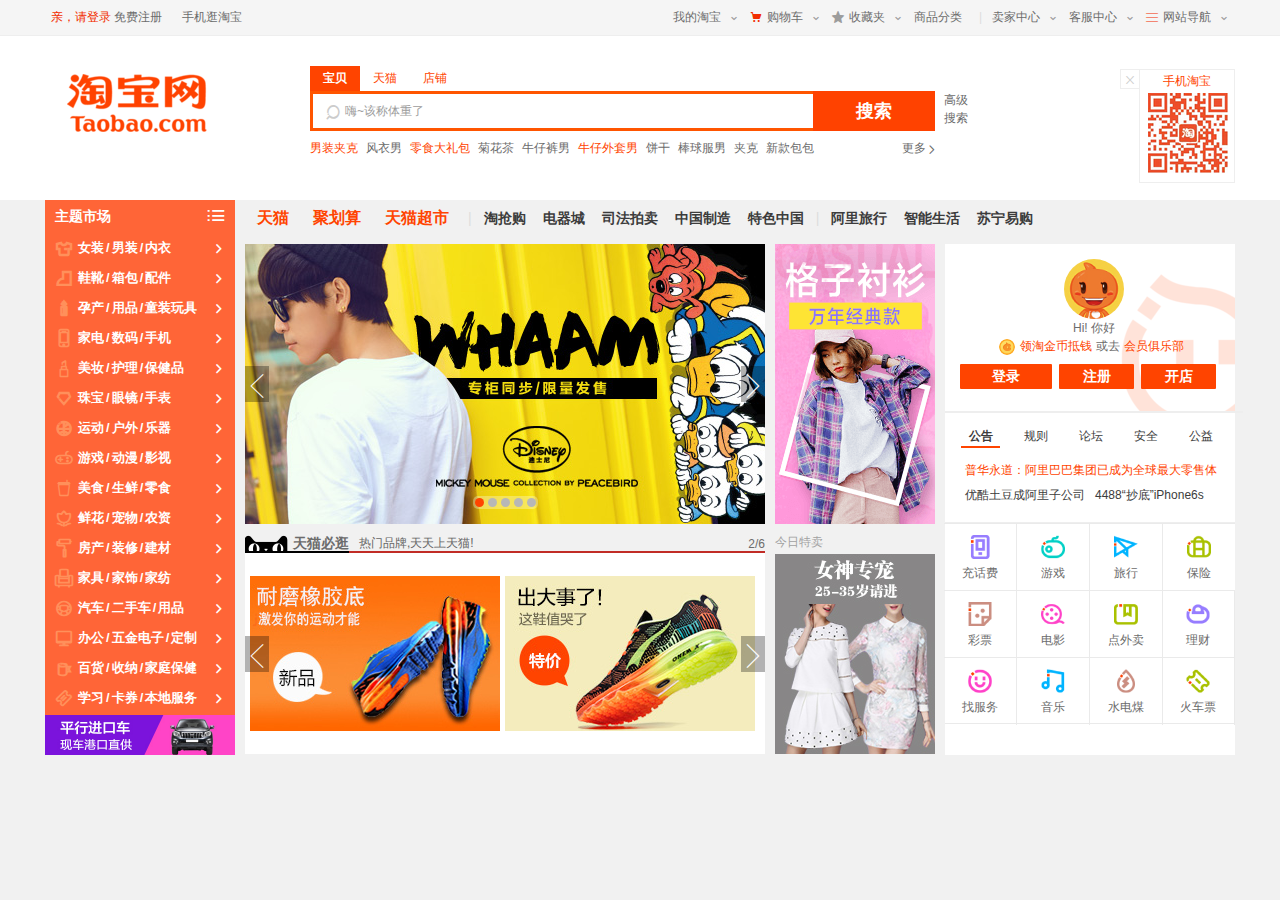
<file: doc/淘宝新版/index.html>
<!DOCTYPE html PUBLIC "-//W3C//DTD XHTML 1.0 Transitional//EN" "http://www.w3.org/TR/xhtml1/DTD/xhtml1-transitional.dtd">
<html xmlns="http://www.w3.org/1999/xhtml">
<head>
<meta http-equiv="Content-Type" content="text/html; charset=utf-8" />
<title>淘宝网 - 淘！我喜欢</title>
<link rel="shortcut icon" href="favicon.ico" /> 
<link rel="stylesheet" type="text/css" href="css/global.css"/>
</head>

<body>
<!--站点导航 开始-->
<div class="site-nav">
	<div class="site-nav-bd">
    	<ul class="site-nav-bd-l">
        	<li>
            	<a href="#" class="h">亲，请登录</a>
            	<a href="#">免费注册</a>
            </li>
            <li><a href="#">手机逛淘宝</a></li>
        </ul>
        <ul class="site-nav-bd-r">
        	<li>
            	<a href="#">
                    <span>我的淘宝</span>
                </a>
                <s>&#xe608;</s>
            </li>
            <li>
            	<a href="#">
                	<i class="h">&#xe61e;</i>
                    <span>购物车</span>
                </a>
                <s>&#xe608;</s>
            </li>
            <li>
            	<a href="#">
                	<i>&#xe60c;</i>
                    <span>收藏夹</span>
                </a>
                <s>&#xe608;</s>
            </li>
            <li><a href="#">商品分类</a></li>
            <li class="line">|</li>
            <li>
            	<a href="#">
                    <span>卖家中心</span>
                </a>
                <s>&#xe608;</s>
            </li>
            <li>
            	<a href="#">
                    <span>客服中心</span>
                </a>
                <s>&#xe608;</s>
            </li>
            <li>
            	<a href="#">
                	<i class="h">&#xe605;</i>
                    <span>网站导航</span>
                </a>
                <s>&#xe608;</s>
            </li>
        </ul>
    </div>
</div>
<!--站点导航 结束-->
<div class="top-wrap">
	<div class="top">
		<div class="logo">
	    	<h1>
	        	<a href="#" title="淘宝网">淘宝网</a>
	        </h1>
	    </div>
	    <div class="search">
	    	<div class="search-hd">
	        	<ul>
	            	<li class="current">宝贝</li>
	            	<li>天猫</li>
	            	<li>店铺</li>
	            </ul>
	        </div>
	        <div class="search-bd">
	        	<div class="search-box">
	        		<div class="search-box-l">
	        			<div>
	        				<input type="text" id="txt" />
	        				<i>&#xe61f;</i>
	        				<label for="txt">嗨~该称体重了</label>
	        			</div>
	        		</div>
	        		<div class="search-box-r">
	        			<button>搜索</button>
	        		</div>
	        	</div>
				<div class="search-tips">
					<a href="#">高级<br>搜索</a>
				</div>
	        </div>
	        <div class="search-ft">
	        	<a href="#" class="h">男装夹克</a>
	        	<a href="#">风衣男</a>
	        	<a href="#" class="h">零食大礼包</a>
	        	<a href="#">菊花茶</a>
	        	<a href="#">牛仔裤男</a>
	        	<a href="#" class="h">牛仔外套男</a>
	        	<a href="#">饼干</a>
	        	<a href="#">棒球服男</a>
	        	<a href="#">夹克</a>
	        	<a href="#">新款包包</a>
				<a href="#" class="more"><span>更多</span><i>&#xe61d;</i></a>
	        </div>
	    </div>
	    <div class="code">
	    	<p><a href="#" class="h">手机淘宝</a></p>
	        <img src="images/erweima.png" />
	        <i>&#xe61b;</i>
	    </div>
	</div>	
</div>
<!-- 主体部分开始 -->
<div class="container">
	<div class="service">
		<div class="service-hd">
			<a href="#">
				<h3>主题市场</h3>
				<i>&#xe601;</i>
			</a>
		</div>
		<ul class="service-bd">
			<li>
				<i class="icon">&#xe612;</i>
				<span><a href="#">女装</a><em>/</em><a href="#">男装</a><em>/</em><a href="#">内衣</a></span>
				<i class="arrow">&#xe61d;</i>
			</li>
			<li>
				<i class="icon">&#xe613;</i>
				<span><a href="#">鞋靴</a><em>/</em><a href="#">箱包</a><em>/</em><a href="#">配件</a></span>
				<i class="arrow">&#xe61d;</i>
			</li>
			<li>
				<i class="icon">&#xe602;</i>
				<span><a href="#">孕产</a><em>/</em><a href="#">用品</a><em>/</em><a href="#">童装玩具</a></span>
				<i class="arrow">&#xe61d;</i>
			</li>
			<li>
				<i class="icon">&#xe60a;</i>
				<span><a href="#">家电</a><em>/</em><a href="#">数码</a><em>/</em><a href="#">手机</a></span>
				<i class="arrow">&#xe61d;</i>
			</li>
			<li>
				<i class="icon">&#xe60e;</i>
				<span><a href="#">美妆</a><em>/</em><a href="#">护理</a><em>/</em><a href="#">保健品</a></span>
				<i class="arrow">&#xe61d;</i>
			</li>
			<li>
				<i class="icon">&#xe615;</i>
				<span><a href="#">珠宝</a><em>/</em><a href="#">眼镜</a><em>/</em><a href="#">手表</a></span>
				<i class="arrow">&#xe61d;</i>
			</li>
			<li>
				<i class="icon">&#xe614;</i>
				<span><a href="#">运动</a><em>/</em><a href="#">户外</a><em>/</em><a href="#">乐器</a></span>
				<i class="arrow">&#xe61d;</i>
			</li>
			<li>
				<i class="icon">&#xe609;</i>
				<span><a href="#">游戏</a><em>/</em><a href="#">动漫</a><em>/</em><a href="#">影视</a></span>
				<i class="arrow">&#xe61d;</i>
			</li>
			<li>
				<i class="icon">&#xe60b;</i>
				<span><a href="#">美食</a><em>/</em><a href="#">生鲜</a><em>/</em><a href="#">零食</a></span>
				<i class="arrow">&#xe61d;</i>
			</li>
			<li>
				<i class="icon">&#xe610;</i>
				<span><a href="#">鲜花</a><em>/</em><a href="#">宠物</a><em>/</em><a href="#">农资</a></span>
				<i class="arrow">&#xe61d;</i>
			</li>
			<li>
				<i class="icon">&#xe60d;</i>
				<span><a href="#">房产</a><em>/</em><a href="#">装修</a><em>/</em><a href="#">建材</a></span>
				<i class="arrow">&#xe61d;</i>
			</li>
			<li>
				<i class="icon">&#xe603;</i>
				<span><a href="#">家具</a><em>/</em><a href="#">家饰</a><em>/</em><a href="#">家纺</a></span>
				<i class="arrow">&#xe61d;</i>
			</li>
			<li>
				<i class="icon">&#xe606;</i>
				<span><a href="#">汽车</a><em>/</em><a href="#">二手车</a><em>/</em><a href="#">用品</a></span>
				<i class="arrow">&#xe61d;</i>
			</li>
			<li>
				<i class="icon">&#xe607;</i>
				<span><a href="#">办公</a><em>/</em><a href="#">五金电子</a><em>/</em><a href="#">定制</a></span>
				<i class="arrow">&#xe61d;</i>
			</li>
			<li>
				<i class="icon">&#xe616;</i>
				<span><a href="#">百货</a><em>/</em><a href="#">收纳</a><em>/</em><a href="#">家庭保健</a></span>
				<i class="arrow">&#xe61d;</i>
			</li>
			<li>
				<i class="icon">&#xe617;</i>
				<span><a href="#">学习</a><em>/</em><a href="#">卡券</a><em>/</em><a href="#">本地服务</a></span>
				<i class="arrow">&#xe61d;</i>
			</li>
		</ul>
		<div class="service-ft">
			<img src="images/service.jpg" height="80" width="380" alt="" />
		</div>
	</div>
	<div class="screen">
		<div class="nav">
			<ul class="nav-hd">
				<li><a href="#">天猫</a></li>
				<li><a href="#">聚划算</a></li>
				<li><a href="#">天猫超市</a></li>
			</ul>
			<ul class="nav-bd">
				<li class="pipe">|</li>
				<li><a href="#">淘抢购</a></li>
				<li><a href="#">电器城</a></li>
				<li><a href="#">司法拍卖</a></li>
				<li><a href="#">中国制造</a></li>
				<li><a href="#">特色中国</a></li>
			</ul>
			<ul class="nav-bd">
				<li class="pipe">|</li>
				<li><a href="#">阿里旅行</a></li>
				<li><a href="#">智能生活</a></li>
				<li><a href="#">苏宁易购</a></li>
			</ul>
		</div>
		<div class="screen-bd">
			<div class="screen-bd-l">
				<div class="banner">
                	<a href="#"><img src="images/banner.jpg" /></a>
                    <i class="left">&#xe623;</i>
                    <i class="right">&#xe622;</i>
                    <ul>
                    	<li class="current"></li>
                    	<li></li>
                    	<li></li>
                    	<li></li>
                    	<li></li>
                    </ul>
                </div>
                <div class="tmall">
                	<div class="tmall-hd">
                		<span>天猫必逛</span>
                		<em>热门品牌,天天上天猫!</em>
                		<strong><i>2</i>/6</strong>
                	</div>
                	<div class="tmall-bd">
                		<a href="#"><img src="images/tmall1.jpg" height="155" width="250" alt="" /></a>
                		<a href="#"><img src="images/tmall2.jpg" height="155" width="250" alt="" /></a>
	                	<i class="left">&#xe623;</i>
                    	<i class="right">&#xe622;</i>
                	</div>
                </div>
			</div>
			<div class="screen-bd-c">
				<div class="adv1">
					<a href="#">
						<img src="images/adv1.png" height="280" width="160" alt="" />
					</a>
				</div>
				<div class="adv2">
					<h5>今日特卖</h5>
					<div>
						<a href="#">
							<img src="images/adv2.jpg" height="200" width="160" alt="" />
						</a>
					</div>
				</div>
			</div>
			<div class="screen-bd-r">
				<div class="member">
					<div class="member-bd">
						<a href="#">
							<img src="images/head.jpg" height="80" width="80" alt="" />
						</a>
						<span class="hi">Hi! 你好</span>
						<p>
							<a href="#" class="h">
								<img src="images/coin.png" height="16" width="16" alt="" />
								<span>领淘金币抵钱</span>
							</a>
							<span>或去</span>
							<a href="#" class="h">会员俱乐部</a>
						</p>
					</div>
					<div class="member-ft">
						<a href="#" class="btn-login">登录</a>
						<a href="#" class="btn-reg">注册</a>
						<a href="#" class="btn-reg">开店</a>
					</div>
				</div>
				<div class="notice">
					<div class="notice-hd">
						<ul>
							<li class="current"><a href="#">公告</a></li>
						</ul>
						<ul>
							<li><a href="#">规则</a></li>
						</ul>
						<ul>
							<li><a href="#">论坛</a></li>
						</ul>
						<ul>
							<li><a href="#">安全</a></li>
						</ul>
						<ul>
							<li><a href="#">公益</a></li>
						</ul>
					</div>
					<div class="notice-bd">
						<ul>
							<li class="first"><a href="#" class="h">普华永道：阿里巴巴集团已成为全球最大零售体</a></li>
							<li><a href="#">优酷土豆成阿里子公司</a></li>
							<li><a href="#">4488“抄底”iPhone6s</a></li>
						</ul>
					</div>
				</div>
				<div class="conve">
					<ul>
						<li class="noborder-l">
							<a href="#">
								<img src="images/conve1.jpg"  />
								<p>充话费</p>
							</a>
						</li>
						<li>
							<a href="#">
								<img src="images/conve2.jpg"  />
								<p>游戏</p>
							</a>
						</li>
						<li>
							<a href="#">
								<img src="images/conve3.jpg"  />
								<p>旅行</p>
							</a>
						</li>
						<li class="noborder-r">
							<a href="#">
								<img src="images/conve4.jpg"  />
								<p>保险</p>
							</a>
						</li>
						<li class="noborder-l">
							<a href="#">
								<img src="images/conve5.jpg"  />
								<p>彩票</p>
							</a>
						</li>
						<li>
							<a href="#">
								<img src="images/conve6.jpg"  />
								<p>电影</p>
							</a>
						</li>
						<li>
							<a href="#">
								<img src="images/conve7.jpg"  />
								<p>点外卖</p>
							</a>
						</li>
						<li class="noborder-l">
							<a href="#">
								<img src="images/conve8.jpg"  />
								<p>理财</p>
							</a>
						</li>
						<li class="noborder-l">
							<a href="#">
								<img src="images/conve9.jpg"  />
								<p>找服务</p>
							</a>
						</li>
						<li>
							<a href="#">
								<img src="images/conve10.jpg"  />
								<p>音乐</p>
							</a>
						</li>
						<li>
							<a href="#">
								<img src="images/conve11.jpg"  />
								<p>水电煤</p>
							</a>
						</li>
						<li class="noborder-l">
							<a href="#">
								<img src="images/conve12.jpg"  />
								<p>火车票</p>
							</a>
						</li>
					</ul>
				</div>
			</div>
		</div>
	</div>
</div>
</body>
</html>
</file>
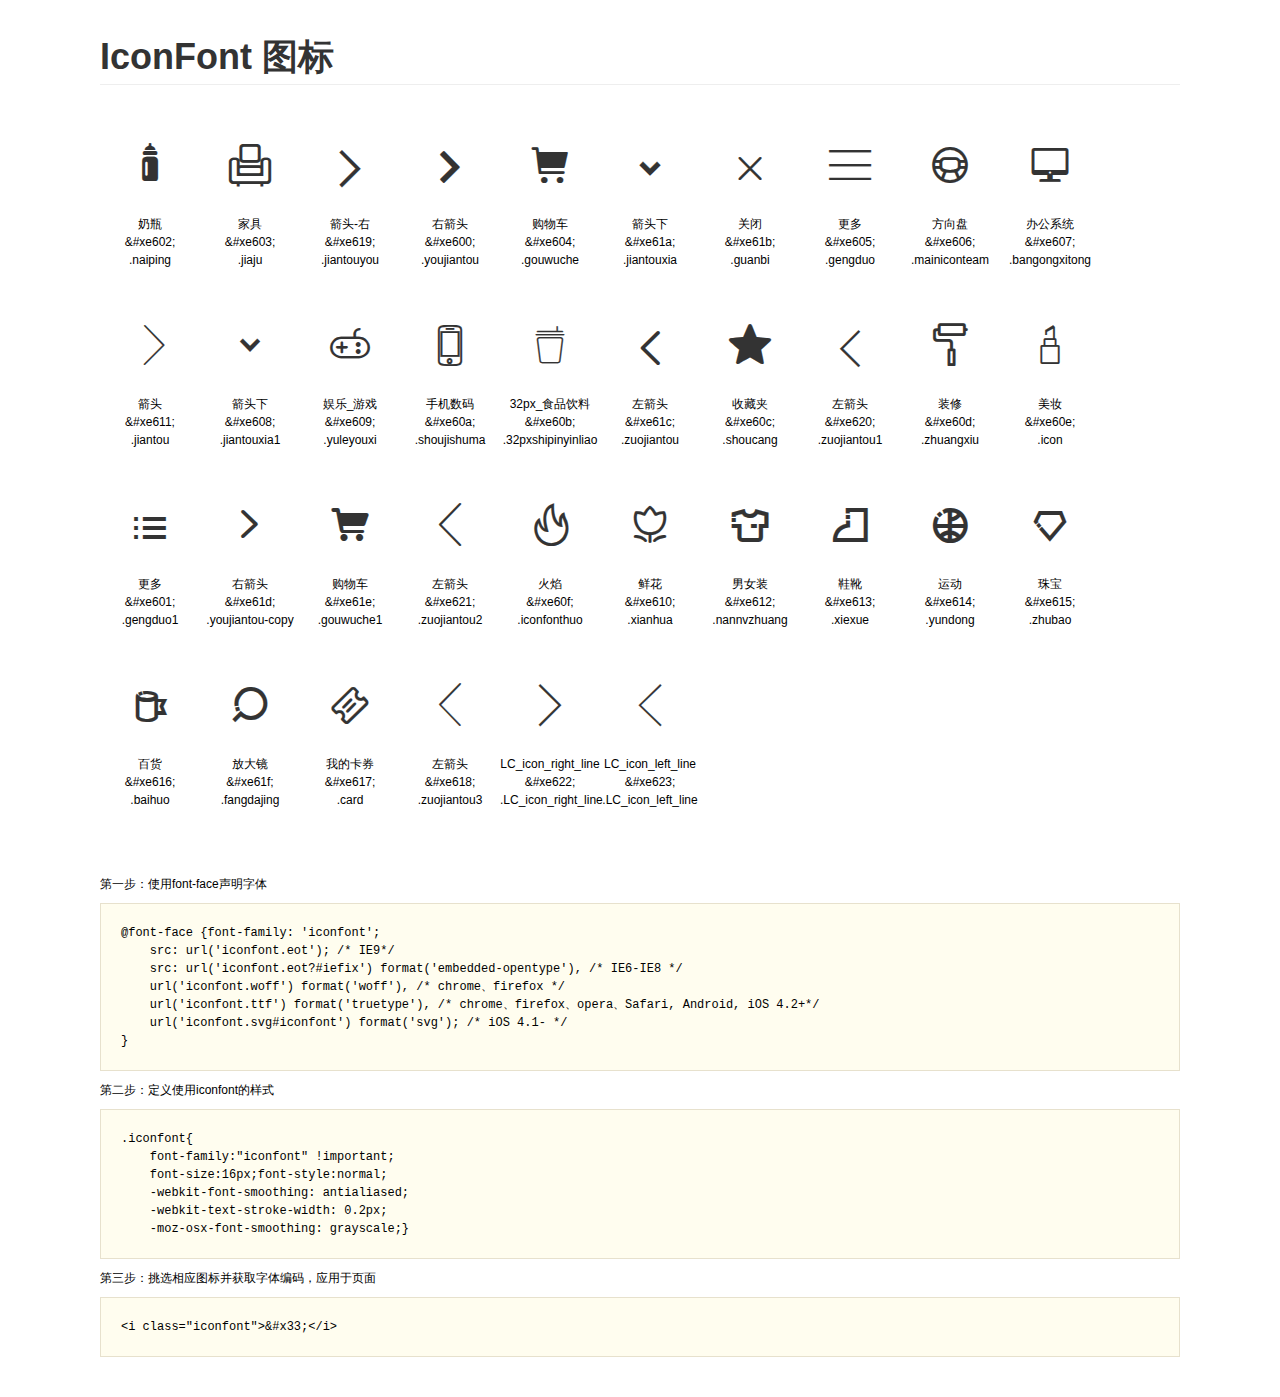
<file: iconfont/demo.html>
<!DOCTYPE html>
<html>
<head>
    <meta charset="utf-8"/>
    <title>IconFont</title>
    <link rel="stylesheet" href="demo.css">
    <link rel="stylesheet" href="iconfont.css">
</head>
<body>
    <div class="main">
        <h1>IconFont 图标</h1>
        <ul class="icon_lists clear">
            
                <li>
                <i class="icon iconfont">&#xe602;</i>
                    <div class="name">奶瓶</div>
                    <div class="code">&amp;#xe602;</div>
                    <div class="fontclass">.naiping</div>
                </li>
            
                <li>
                <i class="icon iconfont">&#xe603;</i>
                    <div class="name">家具</div>
                    <div class="code">&amp;#xe603;</div>
                    <div class="fontclass">.jiaju</div>
                </li>
            
                <li>
                <i class="icon iconfont">&#xe619;</i>
                    <div class="name">箭头-右</div>
                    <div class="code">&amp;#xe619;</div>
                    <div class="fontclass">.jiantouyou</div>
                </li>
            
                <li>
                <i class="icon iconfont">&#xe600;</i>
                    <div class="name">右箭头</div>
                    <div class="code">&amp;#xe600;</div>
                    <div class="fontclass">.youjiantou</div>
                </li>
            
                <li>
                <i class="icon iconfont">&#xe604;</i>
                    <div class="name">购物车</div>
                    <div class="code">&amp;#xe604;</div>
                    <div class="fontclass">.gouwuche</div>
                </li>
            
                <li>
                <i class="icon iconfont">&#xe61a;</i>
                    <div class="name">箭头下</div>
                    <div class="code">&amp;#xe61a;</div>
                    <div class="fontclass">.jiantouxia</div>
                </li>
            
                <li>
                <i class="icon iconfont">&#xe61b;</i>
                    <div class="name">关闭</div>
                    <div class="code">&amp;#xe61b;</div>
                    <div class="fontclass">.guanbi</div>
                </li>
            
                <li>
                <i class="icon iconfont">&#xe605;</i>
                    <div class="name">更多</div>
                    <div class="code">&amp;#xe605;</div>
                    <div class="fontclass">.gengduo</div>
                </li>
            
                <li>
                <i class="icon iconfont">&#xe606;</i>
                    <div class="name">方向盘</div>
                    <div class="code">&amp;#xe606;</div>
                    <div class="fontclass">.mainiconteam</div>
                </li>
            
                <li>
                <i class="icon iconfont">&#xe607;</i>
                    <div class="name">办公系统</div>
                    <div class="code">&amp;#xe607;</div>
                    <div class="fontclass">.bangongxitong</div>
                </li>
            
                <li>
                <i class="icon iconfont">&#xe611;</i>
                    <div class="name">箭头</div>
                    <div class="code">&amp;#xe611;</div>
                    <div class="fontclass">.jiantou</div>
                </li>
            
                <li>
                <i class="icon iconfont">&#xe608;</i>
                    <div class="name">箭头下</div>
                    <div class="code">&amp;#xe608;</div>
                    <div class="fontclass">.jiantouxia1</div>
                </li>
            
                <li>
                <i class="icon iconfont">&#xe609;</i>
                    <div class="name">娱乐_游戏</div>
                    <div class="code">&amp;#xe609;</div>
                    <div class="fontclass">.yuleyouxi</div>
                </li>
            
                <li>
                <i class="icon iconfont">&#xe60a;</i>
                    <div class="name">手机数码</div>
                    <div class="code">&amp;#xe60a;</div>
                    <div class="fontclass">.shoujishuma</div>
                </li>
            
                <li>
                <i class="icon iconfont">&#xe60b;</i>
                    <div class="name">32px_食品饮料</div>
                    <div class="code">&amp;#xe60b;</div>
                    <div class="fontclass">.32pxshipinyinliao</div>
                </li>
            
                <li>
                <i class="icon iconfont">&#xe61c;</i>
                    <div class="name">左箭头</div>
                    <div class="code">&amp;#xe61c;</div>
                    <div class="fontclass">.zuojiantou</div>
                </li>
            
                <li>
                <i class="icon iconfont">&#xe60c;</i>
                    <div class="name">收藏夹</div>
                    <div class="code">&amp;#xe60c;</div>
                    <div class="fontclass">.shoucang</div>
                </li>
            
                <li>
                <i class="icon iconfont">&#xe620;</i>
                    <div class="name">左箭头</div>
                    <div class="code">&amp;#xe620;</div>
                    <div class="fontclass">.zuojiantou1</div>
                </li>
            
                <li>
                <i class="icon iconfont">&#xe60d;</i>
                    <div class="name">装修</div>
                    <div class="code">&amp;#xe60d;</div>
                    <div class="fontclass">.zhuangxiu</div>
                </li>
            
                <li>
                <i class="icon iconfont">&#xe60e;</i>
                    <div class="name">美妆</div>
                    <div class="code">&amp;#xe60e;</div>
                    <div class="fontclass">.icon</div>
                </li>
            
                <li>
                <i class="icon iconfont">&#xe601;</i>
                    <div class="name">更多</div>
                    <div class="code">&amp;#xe601;</div>
                    <div class="fontclass">.gengduo1</div>
                </li>
            
                <li>
                <i class="icon iconfont">&#xe61d;</i>
                    <div class="name">右箭头</div>
                    <div class="code">&amp;#xe61d;</div>
                    <div class="fontclass">.youjiantou-copy</div>
                </li>
            
                <li>
                <i class="icon iconfont">&#xe61e;</i>
                    <div class="name">购物车</div>
                    <div class="code">&amp;#xe61e;</div>
                    <div class="fontclass">.gouwuche1</div>
                </li>
            
                <li>
                <i class="icon iconfont">&#xe621;</i>
                    <div class="name">左箭头</div>
                    <div class="code">&amp;#xe621;</div>
                    <div class="fontclass">.zuojiantou2</div>
                </li>
            
                <li>
                <i class="icon iconfont">&#xe60f;</i>
                    <div class="name">火焰</div>
                    <div class="code">&amp;#xe60f;</div>
                    <div class="fontclass">.iconfonthuo</div>
                </li>
            
                <li>
                <i class="icon iconfont">&#xe610;</i>
                    <div class="name">鲜花</div>
                    <div class="code">&amp;#xe610;</div>
                    <div class="fontclass">.xianhua</div>
                </li>
            
                <li>
                <i class="icon iconfont">&#xe612;</i>
                    <div class="name">男女装</div>
                    <div class="code">&amp;#xe612;</div>
                    <div class="fontclass">.nannvzhuang</div>
                </li>
            
                <li>
                <i class="icon iconfont">&#xe613;</i>
                    <div class="name">鞋靴</div>
                    <div class="code">&amp;#xe613;</div>
                    <div class="fontclass">.xiexue</div>
                </li>
            
                <li>
                <i class="icon iconfont">&#xe614;</i>
                    <div class="name">运动</div>
                    <div class="code">&amp;#xe614;</div>
                    <div class="fontclass">.yundong</div>
                </li>
            
                <li>
                <i class="icon iconfont">&#xe615;</i>
                    <div class="name">珠宝</div>
                    <div class="code">&amp;#xe615;</div>
                    <div class="fontclass">.zhubao</div>
                </li>
            
                <li>
                <i class="icon iconfont">&#xe616;</i>
                    <div class="name">百货</div>
                    <div class="code">&amp;#xe616;</div>
                    <div class="fontclass">.baihuo</div>
                </li>
            
                <li>
                <i class="icon iconfont">&#xe61f;</i>
                    <div class="name">放大镜</div>
                    <div class="code">&amp;#xe61f;</div>
                    <div class="fontclass">.fangdajing</div>
                </li>
            
                <li>
                <i class="icon iconfont">&#xe617;</i>
                    <div class="name">我的卡券</div>
                    <div class="code">&amp;#xe617;</div>
                    <div class="fontclass">.card</div>
                </li>
            
                <li>
                <i class="icon iconfont">&#xe618;</i>
                    <div class="name">左箭头</div>
                    <div class="code">&amp;#xe618;</div>
                    <div class="fontclass">.zuojiantou3</div>
                </li>
            
                <li>
                <i class="icon iconfont">&#xe622;</i>
                    <div class="name">LC_icon_right_line</div>
                    <div class="code">&amp;#xe622;</div>
                    <div class="fontclass">.LC_icon_right_line</div>
                </li>
            
                <li>
                <i class="icon iconfont">&#xe623;</i>
                    <div class="name">LC_icon_left_line</div>
                    <div class="code">&amp;#xe623;</div>
                    <div class="fontclass">.LC_icon_left_line</div>
                </li>
            
        </ul>


        <div class="helps">
            第一步：使用font-face声明字体
            <pre>
@font-face {font-family: 'iconfont';
    src: url('iconfont.eot'); /* IE9*/
    src: url('iconfont.eot?#iefix') format('embedded-opentype'), /* IE6-IE8 */
    url('iconfont.woff') format('woff'), /* chrome、firefox */
    url('iconfont.ttf') format('truetype'), /* chrome、firefox、opera、Safari, Android, iOS 4.2+*/
    url('iconfont.svg#iconfont') format('svg'); /* iOS 4.1- */
}
</pre>
第二步：定义使用iconfont的样式
            <pre>
.iconfont{
    font-family:"iconfont" !important;
    font-size:16px;font-style:normal;
    -webkit-font-smoothing: antialiased;
    -webkit-text-stroke-width: 0.2px;
    -moz-osx-font-smoothing: grayscale;}
</pre>
第三步：挑选相应图标并获取字体编码，应用于页面
<pre>
&lt;i class="iconfont"&gt;&amp;#x33;&lt;/i&gt;
</pre>
        </div>

    </div>
</body>
</html>
</file>
<file: doc/淘宝新版/css/global.css>
﻿body, h1, h2, h3, h4, h5, h6, hr, p, blockquote, dl, dt, dd, ul, ol, li, pre, form, fieldset, legend, button, input, textarea, th, td { margin:0; padding:0; } 
body, button, input, select, textarea { font:12px/1.5 tahoma, arial, \5b8b\4f53;color:#6C6C6C; }
body{background-color: #f1f1f1;} 
h1, h2, h3, h4, h5, h6{ font-size:100%; } 
address, cite, dfn, em, var { font-style:normal; } 
code, kbd, pre, samp { font-family:couriernew, courier, monospace; } 
small{ font-size:12px; } 
ul, ol { list-style:none; } 
a { text-decoration:none; color:#6C6C6C;} 
a:hover {color:#f40; } 
sup { vertical-align:text-top; } 
sub{ vertical-align:text-bottom; } 
legend { color:#000; } 
fieldset, img { border:0; } 
button, input, select, textarea { font-size:100%; outline:none;/*去除谷歌浏览器点击边框*/ } 
table { border-collapse:collapse; border-spacing:0; } 
i,s{
	font-style:normal;
	text-decoration:none;
}

.clearfix:after{content:".";display:block;height:0;visibility:hidden;clear:both;}
.clearfix{zoom:1;}
/*公共类  淘宝色*/
.h{
	color:#f40 !important;
}
/*定义字体*/
@font-face {font-family: 'taobao';
    src: url('../fonts/iconfont.eot'); /* IE9*/
    src: url('../fonts/iconfont.eot?#iefix') format('embedded-opentype'), /* IE6-IE8 */
    url('../fonts/iconfont.woff') format('woff'), /* chrome、firefox */
    url('../fonts/iconfont.ttf') format('truetype'), /* chrome、firefox、opera、Safari, Android, iOS 4.2+*/
    url('../fonts/iconfont.svg#iconfont') format('svg'); /* iOS 4.1- */
}
/*站点导航*/
.site-nav{
	width:100%;
	height:35px;
	background:#f5f5f5;
	border-bottom:1px solid #eee;
}
.site-nav-bd{
	width:1190px;
	height:35px;
	margin:0 auto;
	line-height:35px;
}
.site-nav-bd-l{
	float:left;
	padding-left:6px;
}
.site-nav-bd-l li{
	float:left;
	padding-right:20px;
}
.site-nav-bd .h{
	color:#f22e00 !important;
}
.site-nav-bd-r{
	float:right;
}
.site-nav-bd-r li{
	float:left;
	padding:0 5px;
}
.site-nav-bd-r li i{
	font-family:'taobao';
	float:left;
	margin-right:5px;
	color:#9c9c9c;
}
.site-nav-bd-r li span{
	float:left;
}
.site-nav-bd-r li s{
	font-family:'taobao';
	float:left;
	width:12px;
	height:6px;
	line-height:6px;
	margin-top:16px;
	color:#9c9c9c;
}
.site-nav-bd-r li a{
	float:left;
	margin-right:7px;
}
.line{
	color:#ddd;
}
.top-wrap{
	width: 100%;
	height: 164px;
	background-color: #fff;
}
.top{
	width:1190px;
	height:100px;
	margin:0 auto;
	padding: 30px 0 34px;
	position: relative;
}
.logo{
	width:243px;
	height:92px;
	padding:8px 0 0 22px;
	float:left;
}
.logo a{
	width:145px;
	padding-top:58px;
	display:block;
	background:url(../images/logo.jpg) no-repeat;
	text-indent:-2000em;
	overflow:hidden;
}
.search{
	width:658px;
	height:100px;
	float:left;
}
.search-hd{
	height:25px;
}
.search-hd li{
	float: left;
	width: 50px;
	line-height: 25px;
	text-align: center;
	color: #f40;
	cursor: pointer;
}
.search-hd li.current,.search-hd li.current:hover{
	background-color: #f40;
	color:#fff;
	font-weight: bold;
}
.search-hd li:hover{
	background-color: #FFEEE5;
	color:#ff5400;
}
.search-bd{
	height:40px;
}
.search-box{
	float: left;
	width: 625px;
	height: 40px;
}
.search-box-l{
	width: 500px;
	height: 34px;
	float: left;
	background-color: #f50;
	padding: 3px 0 3px 3px;
}
.search-box-l div{
	width: 500px;
	height: 34px;
	background-color: #fff;
	position: relative;
}
.search-box-l div input{
	border:0 none;
	height: 22px;
	line-height: 22px;
	width: 464px;
	padding:6px 0 6px 10px;
}
.search-box-l div i{
	width: 16px;
	height: 16px;
	line-height: 16px;
	font-size: 16px;
	position: absolute;
	left: 12px;
	top: 10px;
	font-family: 'taobao';
	color: #ccc;
}
.search-box-l div label{
	position: absolute;
	top: 8px;
	left: 32px;
	color: #9C9C9C;
	cursor: text;
}
.search-box-r{
	width: 122px;
	height: 40px;
	float: left;
}
.search-box-r button{
	width: 100%;
	height: 100%;
	background-color: #ff4200;
	color: #fff;
	font-size: 18px;
	font-weight: bold;
	text-align: center;
	border:0 none;
	cursor: pointer;
}
.search-tips{
	float: right;
}
.search-ft{
	height:35px;
	line-height: 35px;
	position: relative;
}
.search-ft a{
	float: left;
	margin-right: 8px;
}
.search-ft .more{
	position: absolute;
	right: 22px;
	
}
.search-ft .more span{
	float: left;
}
.search-ft .more i{
	font-family: 'taobao';
	float: left;
	margin-top: 2px;
}
.code{
	width:78px;
	height:112px;
	border:1px solid #eee;
	top:33px;
	right: 0;
	padding:0px 8px 0;
	position:absolute;
	background-color: #fff;
}
.code p{
	text-align:center;
	margin: 2px auto 3px;
}
.code i{
	width:18px;
	height:18px;
	border:1px solid #eee;
	position:absolute;
	left:-20px;
	top:-1px;
	font-family:'taobao';
	text-align:center;
	line-height:18px;
	color:#ccc;
	cursor:pointer;
	font-size: 14px;
}
/* 主体部分 */
.container{
	width: 1190px;
	height: 555px;
	margin:0 auto 0;
}
.service{
	width: 190px;
	height: 555px;
	float: left;
	background-color: #FF6537;
}
.service-hd{
	height: 33px;
	padding-left: 10px;
	line-height: 33px;
	font-size: 14px;
	position: relative;
}
.service-hd h3{
	color: #fff;
}
.service-hd i{
	font-family: 'taobao';
	position: absolute;
	right:8px;
	top: 3px;
	color: #fff;
	font-size: 22px;
	line-height: 22px;
}
.service-bd{
	padding-bottom: 2px;
}
.service-bd li{
	line-height: 30px;
    height: 30px;
    padding: 0 10px;
    position: relative;
    font-size: 13px;
    font-weight: bold;
    color: #fff;
}
.service-bd li span{
	float: left;
	margin-left: 5px;
}
.service-bd li span em{
	margin:0 2px;
}
.service-bd li a{
	color: #fff;
}
.service-bd li a:hover{
	text-decoration: underline;
}
.service-bd li:hover{
	background-color: #f94a14;
}
.service-bd .icon{
	font-size: 18px;
	color: #FF905B;
	float: left;
	font-family: 'taobao';
}
.service-bd .arrow{
	font-family: 'taobao';
	position: absolute;
	right: 10px;
	top:2px;
	font-size: 12px;
}
.service-ft{
	width: 190px;
	height: 40px;
}
.service-ft img{
	width: 100%;
	height: 100%;
}
.screen{
	width: 990px;
	height: 555px;
	float: right;
	position: relative;
}
.nav{
	height: 30px;
	padding-top:4px;
	margin-bottom: 10px;
	line-height: 28px;
	font-weight: bold;
}
.nav-hd{
	float: left;
	font-size: 16px;
}
.nav-hd li{
	margin: 0 3px;
    text-align: center;
    padding: 0 4px;
    float: left;
}
.nav-hd li a,.nav-bd li a{
	display: block;
	padding:0 5px;
}
.nav-hd li a{
	color: #f40;
}
.nav-hd li:hover,.nav-bd li:hover{
	border-radius: 13px;
	background-color: #f40;
	
}
.nav-hd li:hover a,.nav-bd li:hover a{
	color: #fff;
}
.nav-bd{
	float: left;
	font-size: 14px;

}
.nav-bd li{
	float: left;
	margin-left: 7px;
}
.nav-bd li a{
	color: #3C3C3C;
}
.nav-bd .pipe,.nav-bd .pipe:hover{
	color: #ddd;
	background-color: transparent;
    border-radius: 0;
    font-weight: normal;
}
.screen-bd{
	height: 511px;
}
.screen-bd-l{
	width: 520px;
	height: 511px;
	float: left;
}
.banner{
	height:280px;
	position:relative;
}
.banner i,.tmall-bd i{
	width:24px;
	height:36px;
	background:rgba(0,0,0,0.3);
	position:absolute;
	top:50%;
	margin-top:-18px;
	cursor:pointer;
	font-family:'taobao';
	font-size:24px;
	color:#fff;
	text-align:center;
	line-height:40px;
}
.banner i:hover,.tmall-bd i:hover{
	background:rgba(0,0,0,0.5);
}
.banner .left,.tmall-bd .left{
	left:0;
}
.banner .right,.tmall-bd .right{
	right:0;
}
.banner ul{
	position:absolute;
	bottom:15px;
	left:50%;
	margin-left:-32px;
	background:rgba(255,255,255,0.3);
	border-radius:5px;
}
.banner li{
	width:9px;
	height:9px;
	float:left;
	background:#b7b7b7;
	border-radius:50%;
	margin:2px;
	cursor:pointer;
}
.banner .current{
	background:#f40;
}
.tmall{
	height: 230px;
	margin-top: 1px;
}
.tmall-hd{
	font-size: 14px;
    height: 26px;
    border-bottom: 2px solid #c12c26;
    position: relative;
    background-color: #f1f1f1;
}
.tmall-hd span{
	border-bottom: 2px solid #000;
    width: 58px;
    line-height: 32px;
    font-weight: 700;
    padding-left: 48px;
    background: url(../images/tmall.gif) -4px bottom no-repeat;
    position: relative;
    bottom: -2px;
}
.tmall-hd em {
    font-size: 12px;
    color: #666;
    margin-left: 6px;
    position: relative;
    bottom: -1px;
}
.tmall-hd strong {
    position: absolute;
    right: 0;
    bottom: -2px;
    font-family: sans-serif;
    font-size: 12px;
    font-weight: 400;
}
.tmall-bd{
	height: 201px;
	background-color: #fff;
	position: relative;
}
.tmall-bd a{
	display: block;
	float: left;
}
.tmall-bd img{
	height: 155px;
    padding-left: 5px;
    padding-top: 23px;
}
.screen-bd-c{
	width: 160px;
	height: 511px;
	float: left;
	margin-left: 10px;}
.adv1{
	height: 280px;
}
.adv2{
	height: 230px;
}
.adv2 h5{
	font-size: 12px;
    font-weight: 400;
    background: #f1f1f1;
    color: #a1a1a1;
    line-height: 24px;
    padding-top: 6px;
}
.adv2 div{

}
.screen-bd-r{
	width: 290px;
	height: 511px;
	float: right;
	background-color: #fff;
}
.member{
	padding: 15px;
    width: 268px;
    height: 137px;
	background: url(../images/member-bg.jpg) no-repeat;
    border-bottom: 2px solid #EEE;
    text-align: center;
    background-repeat: no-repeat;
}
.member-bd{
	height: 105px;
}
.member-bd img{
	width: 60px;
	height: 60px;
	border-radius: 50%;
}
.member-bd .hi{
	display: block;
}
.member-bd p{
	width: 190px;
	margin:0 auto;
}
.member-bd p img{
	width: 16px;
	height: 16px;
	float: left;
	margin-top: 2px;
}
.member-bd p span{
	float: left;
	margin: 0 4px;
}
.member-bd p a{
	float: left;
}
.member-bd p a span{
	margin:0 0 0 5px;
}
.member-ft{
	height:25px;
}
.member-ft a{
	float: left;
	line-height: 25px;
	background-color: #f40;
	color: #fff;
	font-weight: bold;
	text-align: center;
	font-size: 14px;
	margin-right: 7px;
	border-radius: 1px;
}
.member-ft a:hover{
	background-color: #F22D00;
}
.member-ft .btn-login{
	width: 92px;
}
.member-ft .btn-reg{
	width: 75px;
}
.notice{
	margin-top: 13px;
	height: 96px;
	border-bottom: 1px solid #EEE;
}
.notice-hd{
	height: 22px;
	line-height: 20px;
	overflow: hidden;
}
.notice-hd ul{
	padding:0 8px;
	width: 290px;
}
.notice-hd li{
	float: left;
	width: 39px;
    text-align: center;
    margin: 0 8px;
}
.notice a{
	color: #3c3c3c;
}
.notice a:hover{
	color: #f40;
}
.notice-hd li.current{
	border-bottom:2px solid #f40;
	font-weight: bold;
}
.notice-bd{
	margin-top: 10px;
	line-height: 25px;
}
.notice-bd ul{
	margin:0 10px;
	padding-left:10px;
}
.notice-bd li{
	float: left;	width: 50%;
}
.notice-bd li.first{
	width: 100%;
	
}
.conve{
	height: 200px;
	border-bottom: 1px solid #EAEAEA;
	line-height: 18px;
}
.conve ul{
	float: left;
}
.conve li{
	float: left;
	width: 72px;
	height: 67px;
    border: 1px solid #EAEAEA;
    margin-left: -1px;
    margin-bottom: -1px;
    border-bottom: none;
}
.conve li.noborder-l{
	border-left: 0 none;
}
.conve li.noborder-r{
	border-right: 0 none;
}
.conve li a{
	display: block;
	height: 67px;
	text-align: center;
}
.conve li a img {
    width: 24px;
    height: 24px;
    margin-top: 11px;
}
.conve li a p{
	margin-top: 5px;
}
</file>
<file: iconfont/iconfont.css>
@font-face {font-family: "iconfont";
  src: url('iconfont.eot?t=1459920430'); /* IE9*/
  src: url('iconfont.eot?t=1459920430#iefix') format('embedded-opentype'), /* IE6-IE8 */
  url('iconfont.woff?t=1459920430') format('woff'), /* chrome, firefox */
  url('iconfont.ttf?t=1459920430') format('truetype'), /* chrome, firefox, opera, Safari, Android, iOS 4.2+*/
  url('iconfont.svg?t=1459920430#iconfont') format('svg'); /* iOS 4.1- */
}

.iconfont {
  font-family:"iconfont" !important;
  font-size:16px;
  font-style:normal;
  -webkit-font-smoothing: antialiased;
  -webkit-text-stroke-width: 0.2px;
  -moz-osx-font-smoothing: grayscale;
}
.icon-naiping:before { content: "\e602"; }
.icon-jiaju:before { content: "\e603"; }
.icon-jiantouyou:before { content: "\e619"; }
.icon-youjiantou:before { content: "\e600"; }
.icon-gouwuche:before { content: "\e604"; }
.icon-jiantouxia:before { content: "\e61a"; }
.icon-guanbi:before { content: "\e61b"; }
.icon-gengduo:before { content: "\e605"; }
.icon-mainiconteam:before { content: "\e606"; }
.icon-bangongxitong:before { content: "\e607"; }
.icon-jiantou:before { content: "\e611"; }
.icon-jiantouxia1:before { content: "\e608"; }
.icon-yuleyouxi:before { content: "\e609"; }
.icon-shoujishuma:before { content: "\e60a"; }
.icon-32pxshipinyinliao:before { content: "\e60b"; }
.icon-zuojiantou:before { content: "\e61c"; }
.icon-shoucang:before { content: "\e60c"; }
.icon-zuojiantou1:before { content: "\e620"; }
.icon-zhuangxiu:before { content: "\e60d"; }
.icon-icon:before { content: "\e60e"; }
.icon-gengduo1:before { content: "\e601"; }
.icon-youjiantou-copy:before { content: "\e61d"; }
.icon-gouwuche1:before { content: "\e61e"; }
.icon-zuojiantou2:before { content: "\e621"; }
.icon-iconfonthuo:before { content: "\e60f"; }
.icon-xianhua:before { content: "\e610"; }
.icon-nannvzhuang:before { content: "\e612"; }
.icon-xiexue:before { content: "\e613"; }
.icon-yundong:before { content: "\e614"; }
.icon-zhubao:before { content: "\e615"; }
.icon-baihuo:before { content: "\e616"; }
.icon-fangdajing:before { content: "\e61f"; }
.icon-card:before { content: "\e617"; }
.icon-zuojiantou3:before { content: "\e618"; }
.icon-LC_icon_right_line:before { content: "\e622"; }
.icon-LC_icon_left_line:before { content: "\e623"; }
</file>
<file: iconfont/demo.css>
*{margin: 0;padding: 0;list-style: none;}
/*
KISSY CSS Reset
理念：1. reset 的目的不是清除浏览器的默认样式，这仅是部分工作。清除和重置是紧密不可分的。
2. reset 的目的不是让默认样式在所有浏览器下一致，而是减少默认样式有可能带来的问题。
3. reset 期望提供一套普适通用的基础样式。但没有银弹，推荐根据具体需求，裁剪和修改后再使用。
特色：1. 适应中文；2. 基于最新主流浏览器。
维护：玉伯<lifesinger@gmail.com>, 正淳<ragecarrier@gmail.com>
 */

/** 清除内外边距 **/
body, h1, h2, h3, h4, h5, h6, hr, p, blockquote, /* structural elements 结构元素 */
dl, dt, dd, ul, ol, li, /* list elements 列表元素 */
pre, /* text formatting elements 文本格式元素 */
form, fieldset, legend, button, input, textarea, /* form elements 表单元素 */
th, td /* table elements 表格元素 */ {
  margin: 0;
  padding: 0;
}

/** 设置默认字体 **/
body,
button, input, select, textarea /* for ie */ {
  font: 12px/1.5 tahoma, arial, \5b8b\4f53, sans-serif;
}
h1, h2, h3, h4, h5, h6 { font-size: 100%; }
address, cite, dfn, em, var { font-style: normal; } /* 将斜体扶正 */
code, kbd, pre, samp { font-family: courier new, courier, monospace; } /* 统一等宽字体 */
small { font-size: 12px; } /* 小于 12px 的中文很难阅读，让 small 正常化 */

/** 重置列表元素 **/
ul, ol { list-style: none; }

/** 重置文本格式元素 **/
a { text-decoration: none; }
a:hover { text-decoration: underline; }


/** 重置表单元素 **/
legend { color: #000; } /* for ie6 */
fieldset, img { border: 0; } /* img 搭车：让链接里的 img 无边框 */
button, input, select, textarea { font-size: 100%; } /* 使得表单元素在 ie 下能继承字体大小 */
/* 注：optgroup 无法扶正 */

/** 重置表格元素 **/
table { border-collapse: collapse; border-spacing: 0; }

/* 清除浮动 */
.ks-clear:after, .clear:after {
  content: '\20';
  display: block;
  height: 0;
  clear: both;
}
.ks-clear, .clear {
  *zoom: 1;
}

.main {padding: 30px 100px;}
.main h1{font-size:36px; color:#333; text-align:left;margin-bottom:30px; border-bottom: 1px solid #eee;}

.helps{margin-top:40px;}
.helps pre{
  padding:20px;
  margin:10px 0;
  border:solid 1px #e7e1cd;
  background-color: #fffdef;
  overflow: auto;
}

.icon_lists li{
  float:left;
  width: 100px;
  height:180px;
  text-align: center;
}
.icon_lists .icon{
  font-size: 42px;
  line-height: 100px;
  margin: 10px 0;
  color:#333;
  -webkit-transition: font-size 0.25s ease-out 0s;
  -moz-transition: font-size 0.25s ease-out 0s;
  transition: font-size 0.25s ease-out 0s;

}
.icon_lists .icon:hover{
  font-size: 100px;
}
</file>
